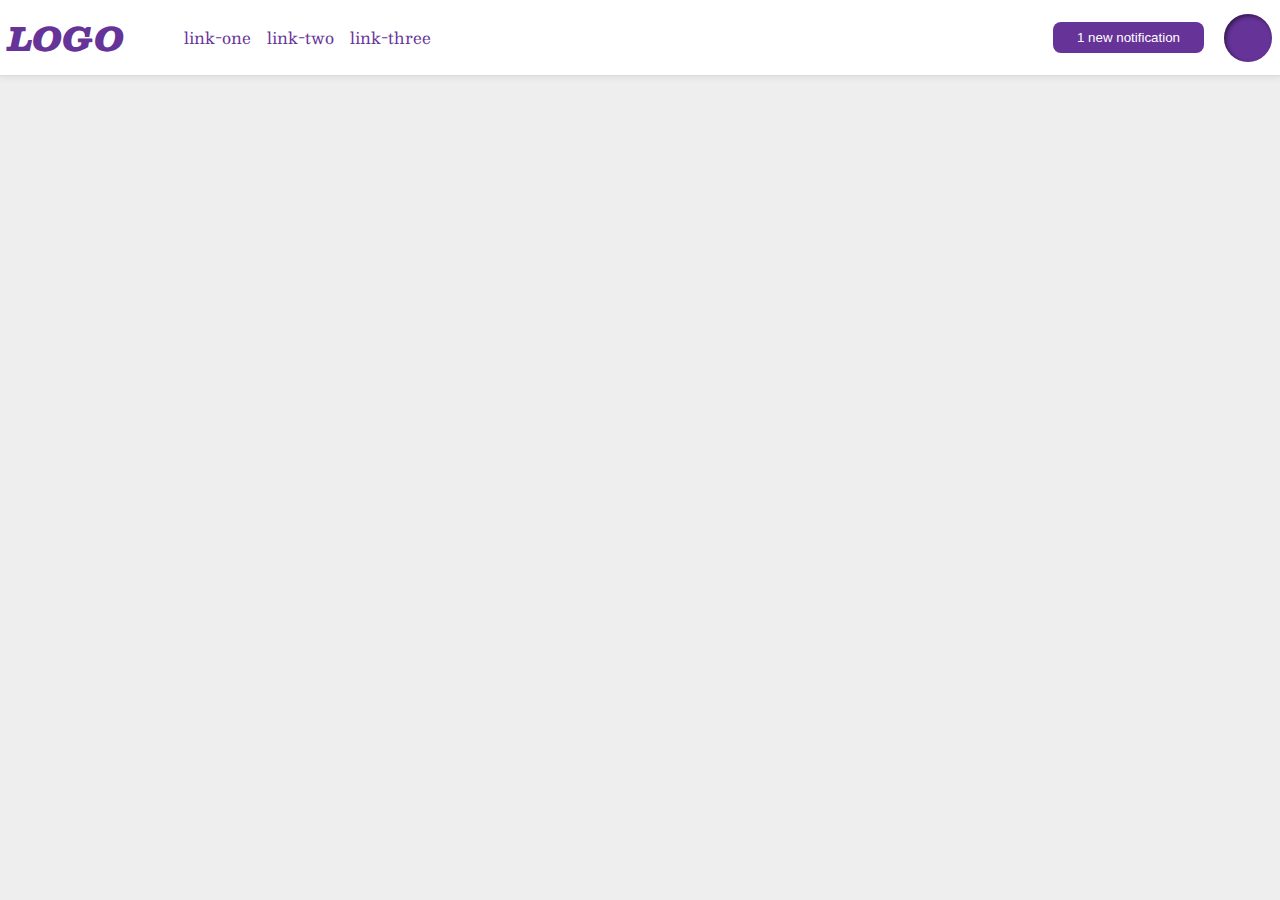
<file: flex/03-flex-header-2/index.html>
<!DOCTYPE html>
<html lang="en">
  <head>
    <meta charset="UTF-8" />
    <meta http-equiv="X-UA-Compatible" content="IE=edge" />
    <meta name="viewport" content="width=device-width, initial-scale=1.0" />
    <title>Flex Header 2</title>
    <link rel="stylesheet" href="style.css" />
  </head>
  <body>
    <div class="header">
      <div class="right">
        <div class="logo">LOGO</div>
        <ul class="links">
          <li><a href="google.com">link-one</a></li>
          <li><a href="google.com">link-two</a></li>
          <li><a href="google.com">link-three</a></li>
        </ul>
      </div>
      <div class="left">
        <button class="notifications">1 new notification</button>
        <div class="profile-image"></div>
      </div>
    </div>
  </body>
</html>
</file>
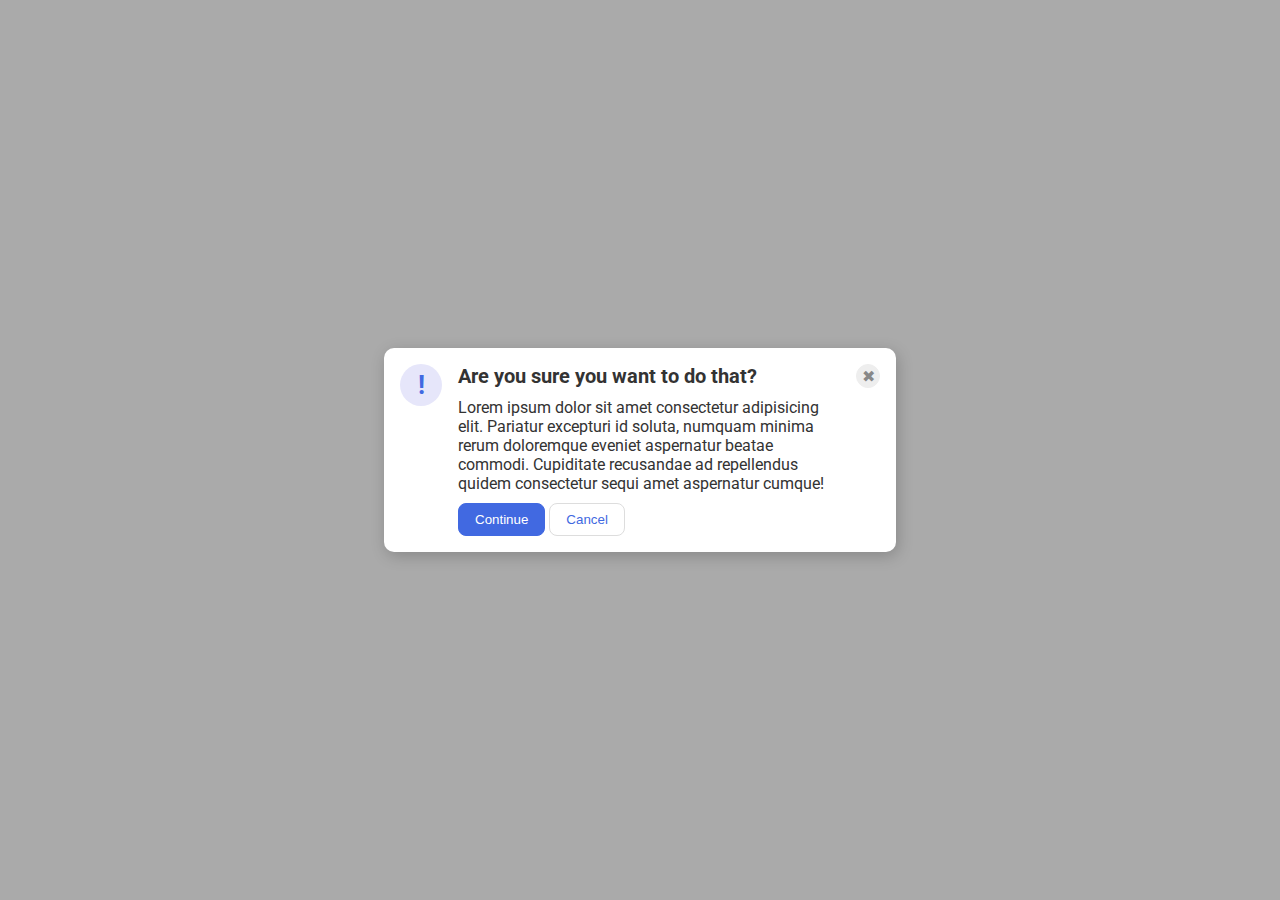
<file: flex/05-flex-modal/index.html>
<!DOCTYPE html>
<html lang="en">
  <head>
    <meta charset="UTF-8" />
    <meta http-equiv="X-UA-Compatible" content="IE=edge" />
    <meta name="viewport" content="width=device-width, initial-scale=1.0" />
    <link rel="stylesheet" href="style.css" />
    <title>Modal</title>
  </head>
  <body>
    <div class="modal">
      <div class="icon">!</div>
      <div class="center">
        <div class="header">Are you sure you want to do that?</div>

        <div class="text">
          Lorem ipsum dolor sit amet consectetur adipisicing elit. Pariatur
          excepturi id soluta, numquam minima rerum doloremque eveniet
          aspernatur beatae commodi. Cupiditate recusandae ad repellendus quidem
          consectetur sequi amet aspernatur cumque!
        </div>
        <button class="continue">Continue</button>
        <button class="cancel">Cancel</button>
      </div>

      <button class="close-button">✖</button>
    </div>
  </body>
</html>
</file>
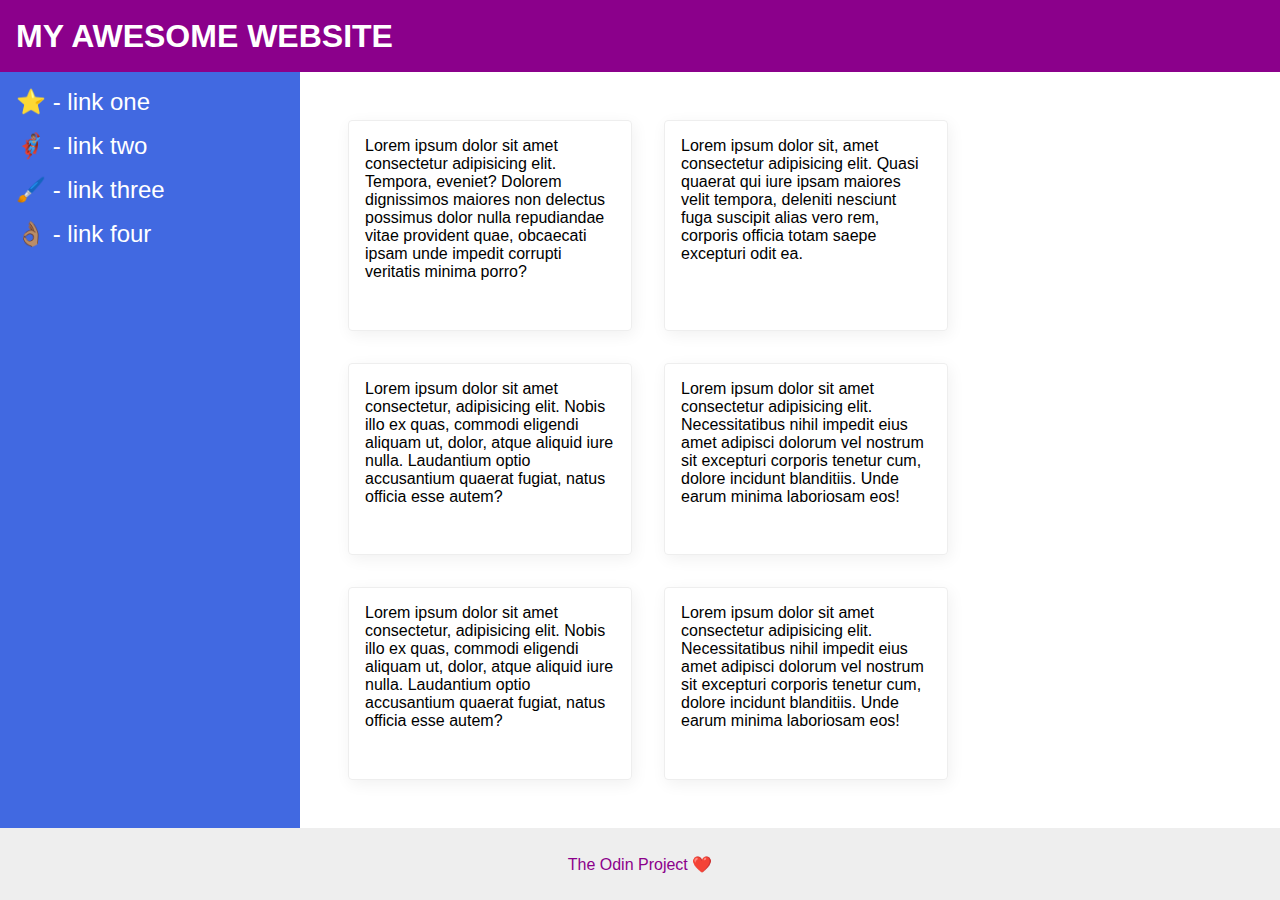
<file: flex/07-flex-layout-2/index.html>
<!DOCTYPE html>
<html lang="en">
  <head>
    <meta charset="UTF-8" />
    <meta http-equiv="X-UA-Compatible" content="IE=edge" />
    <meta name="viewport" content="width=device-width, initial-scale=1.0" />
    <title>The Holy Grail</title>
    <link rel="stylesheet" href="style.css" />
  </head>
  <body>
    <div class="header">MY AWESOME WEBSITE</div>

    <div class="main">
      <div class="sidebar">
        <ul>
          <li><a href="#">⭐ - link one</a></li>
          <li><a href="#">🦸🏽‍♂️ - link two</a></li>
          <li><a href="#">🖌️ - link three</a></li>
          <li><a href="#">👌🏽 - link four</a></li>
        </ul>
      </div>
      <div class="card-container">
        <div class="card">
          Lorem ipsum dolor sit amet consectetur adipisicing elit. Tempora,
          eveniet? Dolorem dignissimos maiores non delectus possimus dolor nulla
          repudiandae vitae provident quae, obcaecati ipsam unde impedit
          corrupti veritatis minima porro?
        </div>
        <div class="card">
          Lorem ipsum dolor sit, amet consectetur adipisicing elit. Quasi
          quaerat qui iure ipsam maiores velit tempora, deleniti nesciunt fuga
          suscipit alias vero rem, corporis officia totam saepe excepturi odit
          ea.
        </div>
        <div class="card">
          Lorem ipsum dolor sit amet consectetur, adipisicing elit. Nobis illo
          ex quas, commodi eligendi aliquam ut, dolor, atque aliquid iure nulla.
          Laudantium optio accusantium quaerat fugiat, natus officia esse autem?
        </div>
        <div class="card">
          Lorem ipsum dolor sit amet consectetur adipisicing elit.
          Necessitatibus nihil impedit eius amet adipisci dolorum vel nostrum
          sit excepturi corporis tenetur cum, dolore incidunt blanditiis. Unde
          earum minima laboriosam eos!
        </div>
        <div class="card">
          Lorem ipsum dolor sit amet consectetur, adipisicing elit. Nobis illo
          ex quas, commodi eligendi aliquam ut, dolor, atque aliquid iure nulla.
          Laudantium optio accusantium quaerat fugiat, natus officia esse autem?
        </div>
        <div class="card">
          Lorem ipsum dolor sit amet consectetur adipisicing elit.
          Necessitatibus nihil impedit eius amet adipisci dolorum vel nostrum
          sit excepturi corporis tenetur cum, dolore incidunt blanditiis. Unde
          earum minima laboriosam eos!
        </div>
      </div>
    </div>

    <div class="footer">The Odin Project ❤️</div>
  </body>
</html>
</file>
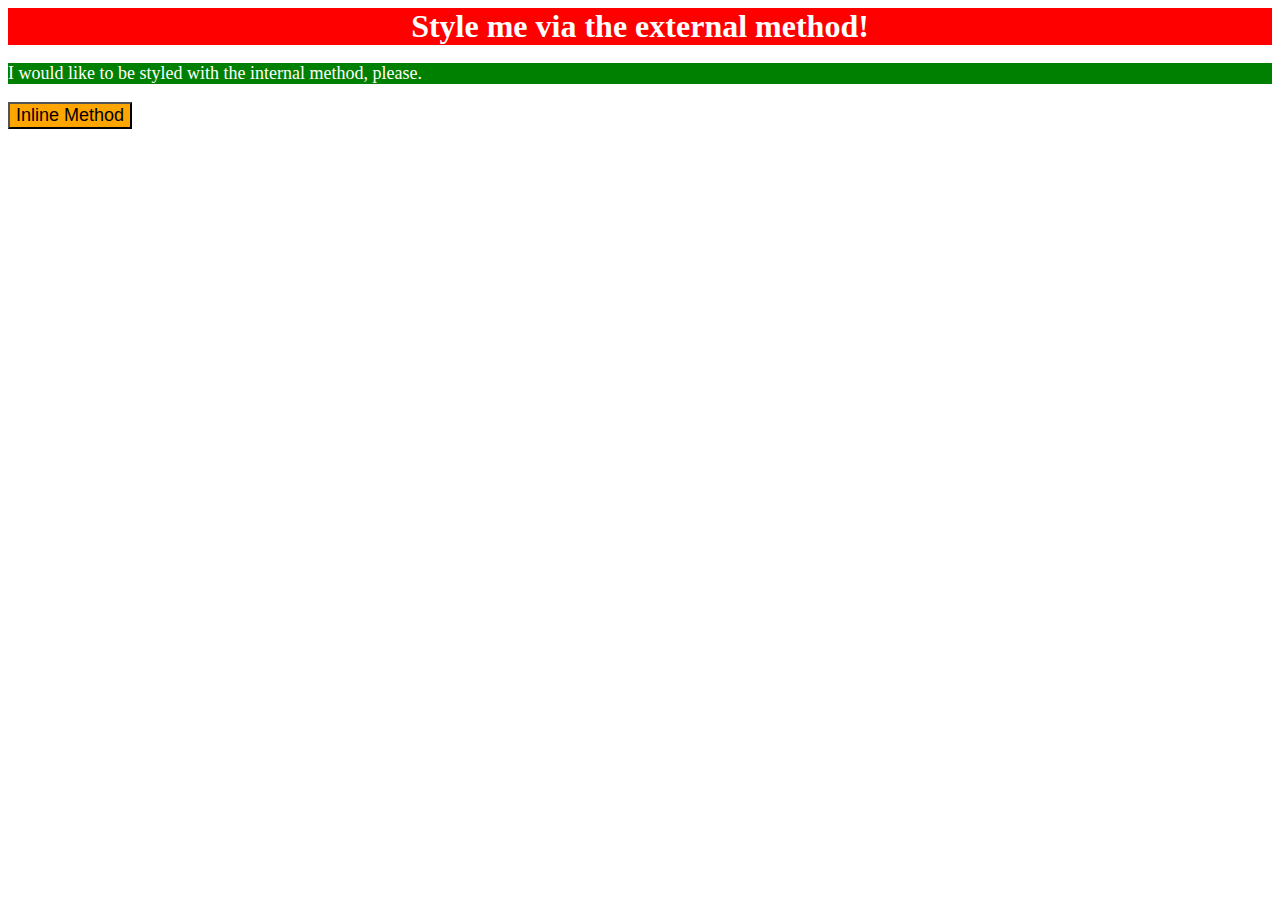
<file: foundations/01-css-methods/index.html>
<!DOCTYPE html>
<html lang="en">
  <head>
    <meta charset="UTF-8" />
    <meta http-equiv="X-UA-Compatible" content="IE=edge" />
    <meta name="viewport" content="width=device-width, initial-scale=1.0" />
    <link rel="stylesheet" href="styles.css" />
    <title>Methods for Adding CSS</title>
    <style>
      p {
        background-color: green;
        color: white;
        font-size: 18px;
      }
    </style>
  </head>
  <body>
    <div>Style me via the external method!</div>
    <p>I would like to be styled with the internal method, please.</p>
    <button style="background-color: orange; font-size: 18px">
      Inline Method
    </button>
  </body>
</html>
</file>
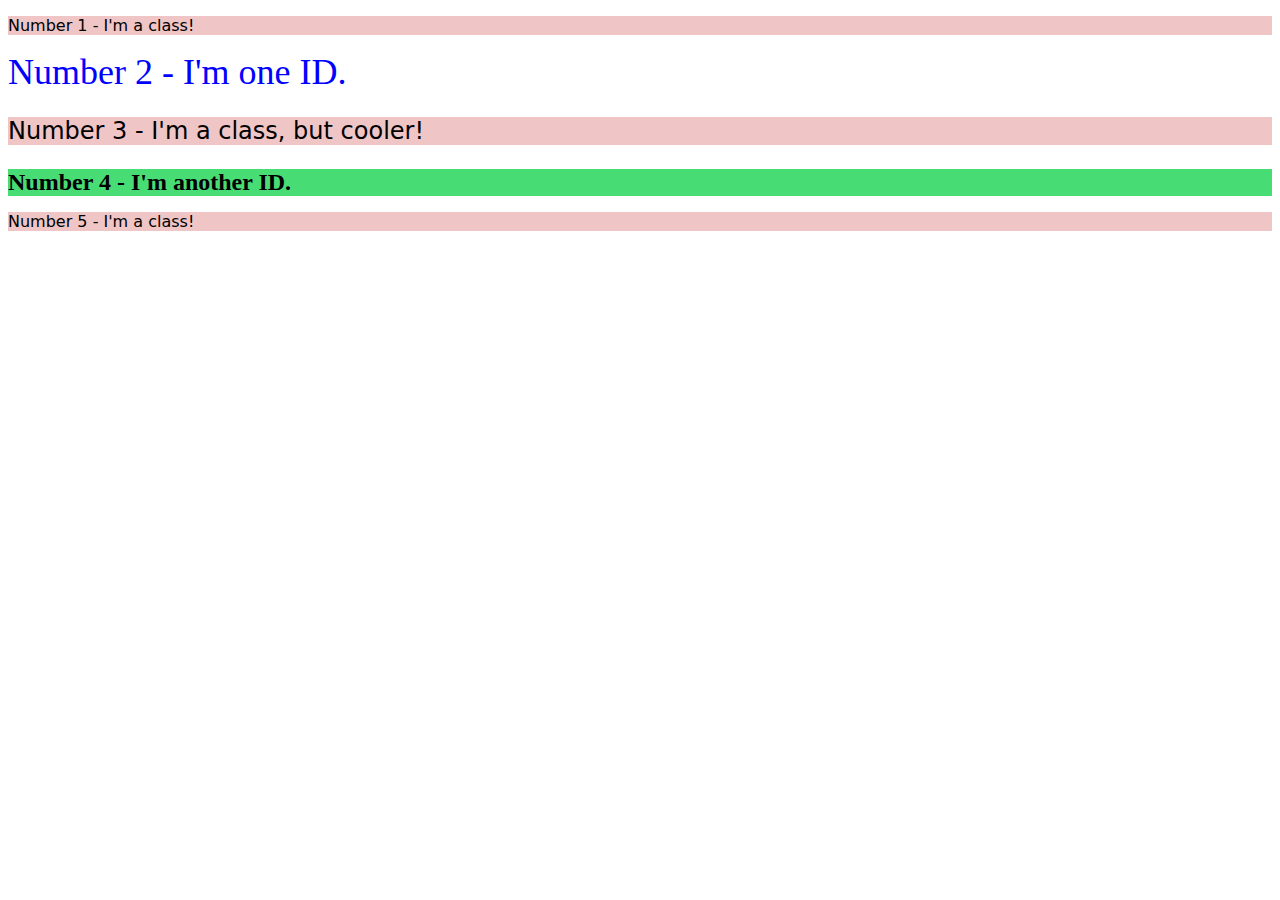
<file: foundations/02-class-id-selectors/index.html>
<!DOCTYPE html>
<html lang="en">
  <head>
    <meta charset="UTF-8" />
    <meta http-equiv="X-UA-Compatible" content="IE=edge" />
    <meta name="viewport" content="width=device-width, initial-scale=1.0" />
    <title>Class and ID Selectors</title>
    <link rel="stylesheet" href="style.css" />
  </head>
  <body>
    <p class="one">Number 1 - I'm a class!</p>
    <div id="two">Number 2 - I'm one ID.</div>
    <p class="three">Number 3 - I'm a class, but cooler!</p>
    <div id="four">Number 4 - I'm another ID.</div>
    <p class="five">Number 5 - I'm a class!</p>
  </body>
</html>
</file>
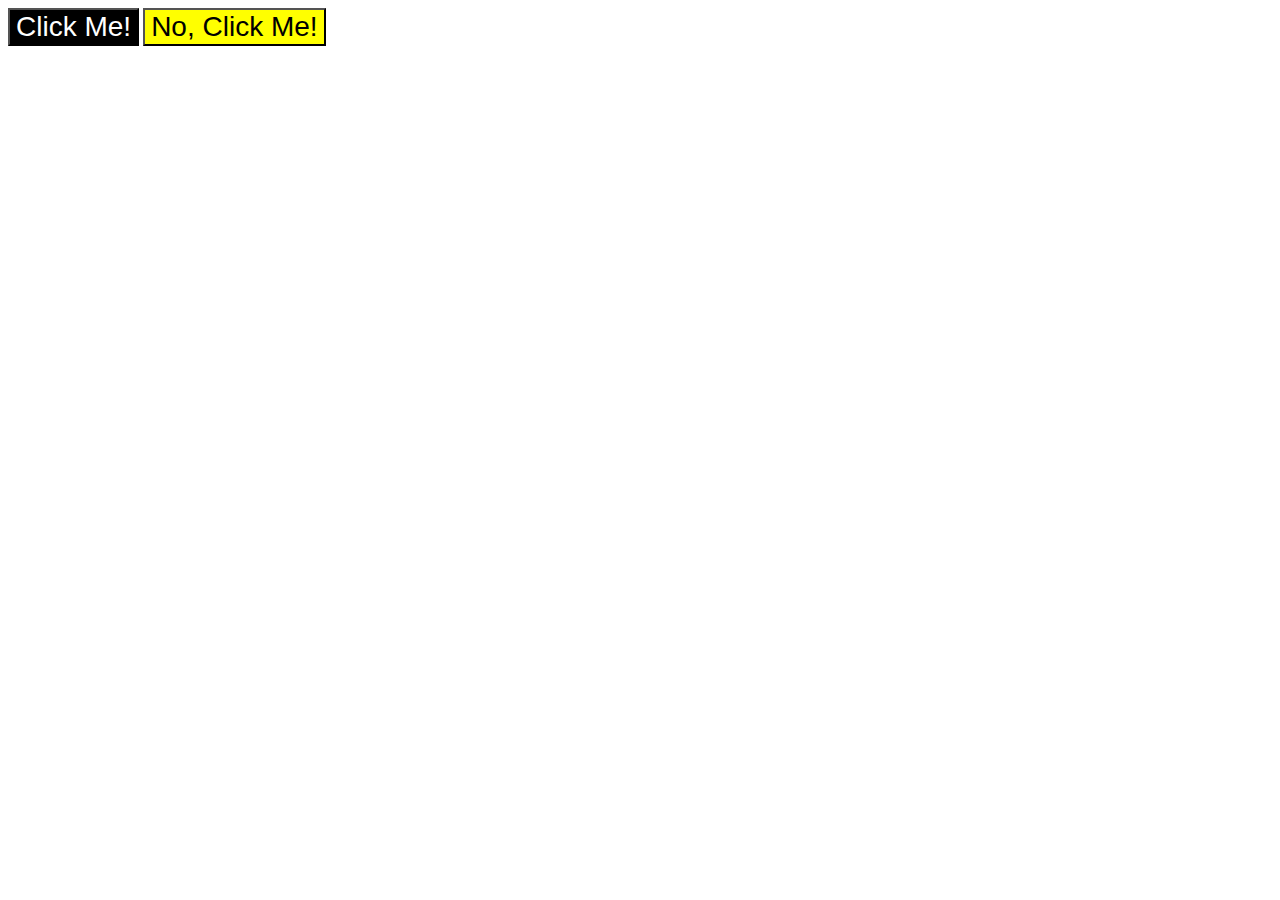
<file: foundations/03-grouping-selectors/index.html>
<!DOCTYPE html>
<html lang="en">
  <head>
    <meta charset="UTF-8" />
    <meta http-equiv="X-UA-Compatible" content="IE=edge" />
    <meta name="viewport" content="width=device-width, initial-scale=1.0" />
    <title>Grouping Selectors</title>
    <link rel="stylesheet" href="style.css" />
  </head>
  <body>
    <button class="click">Click Me!</button>
    <button class="no-click">No, Click Me!</button>
  </body>
</html>
</file>
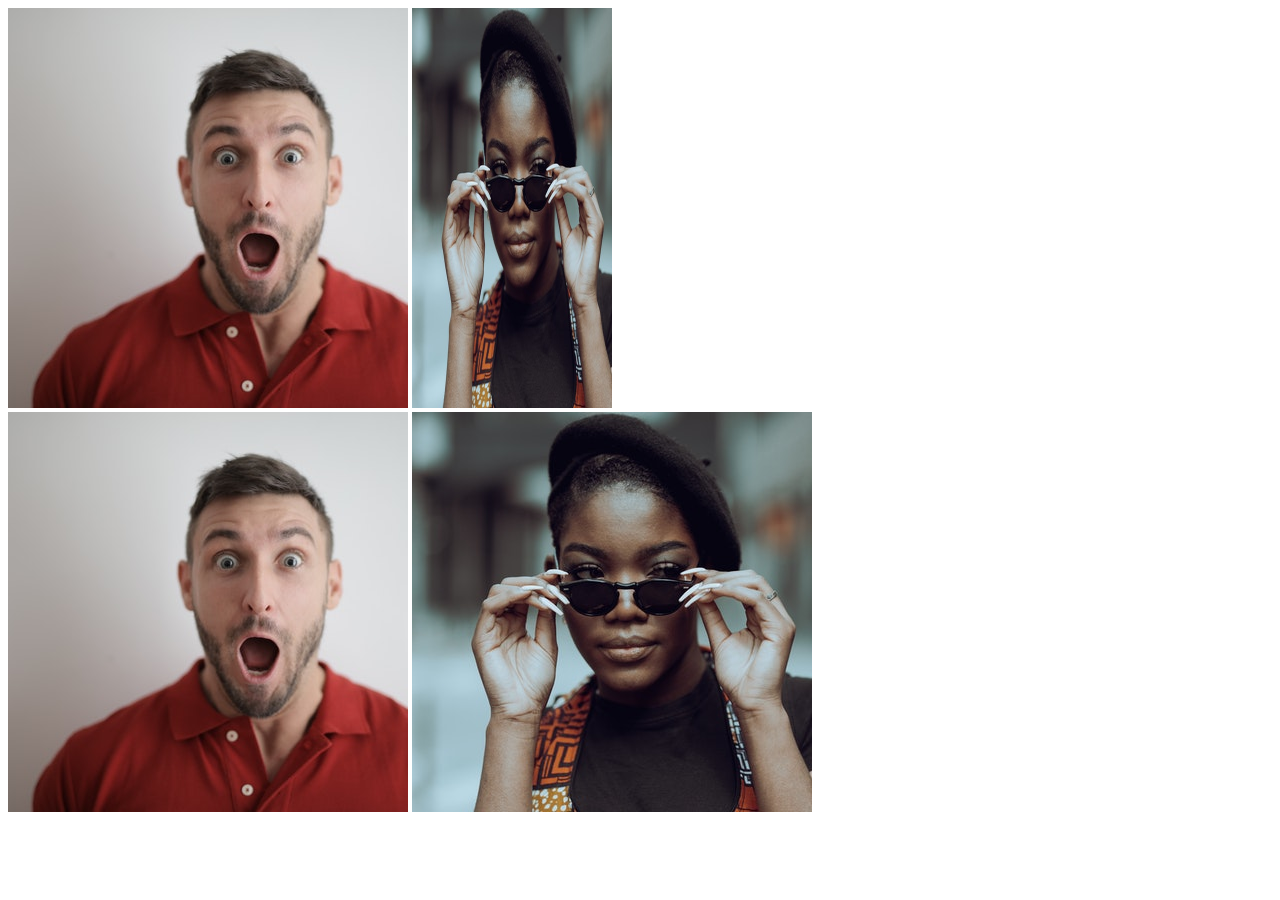
<file: foundations/04-chaining-selectors/index.html>
<!DOCTYPE html>
<html lang="en">
  <head>
    <meta charset="UTF-8" />
    <meta http-equiv="X-UA-Compatible" content="IE=edge" />
    <meta name="viewport" content="width=device-width, initial-scale=1.0" />
    <title>Chaining Selectors</title>
    <link rel="stylesheet" href="style.css" />
  </head>
  <body>
    <!-- Check image source path. Review Foundations lesson - Links and Images -->
    <!-- Use the classes BELOW this line -->
    <div>
      <img
        class="avatar proportioned"
        src="images/pexels-andrea-piacquadio-3777931.jpg"
        alt="Woman with glasses"
      />
      <img
        class="avatar distorted"
        src="images/pexels-katho-mutodo-8434791.jpg"
        alt="Man with surprised expression"
      />
    </div>
    <!-- Use the classes ABOVE this line -->
    <div>
      <img
        class="original proportioned"
        src="images/pexels-andrea-piacquadio-3777931.jpg"
        alt="Woman with glasses"
      />
      <img
        class="original distorted"
        src="images/pexels-katho-mutodo-8434791.jpg"
        alt="Man with surprised expression"
      />
    </div>
  </body>
</html>
</file>
<file: flex/03-flex-header-2/style.css>
/* this is some magical font-importing.  
you'll learn about it later. */
@import url("https://fonts.googleapis.com/css2?family=Besley:ital,wght@0,400;1,900&display=swap");

body {
  margin: 0;
  background: #eee;
  font-family: Besley, serif;
}

.header {
  background: white;
  border-bottom: 1px solid #ddd;
  box-shadow: 0 0 8px rgba(0, 0, 0, 0.1);
  display: flex;
  justify-content: space-between;
  padding: 8px;
}

.profile-image {
  background: rebeccapurple;
  box-shadow: inset 2px 2px 4px rgba(0, 0, 0, 0.5);
  border-radius: 50%;
  width: 48px;
  height: 48px;
}

.logo {
  color: rebeccapurple;
  font-size: 32px;
  font-weight: 900;
  font-style: italic;
}

button {
  border: none;
  border-radius: 8px;
  background: rebeccapurple;
  color: white;
  padding: 8px 24px;
}

a {
  /* this removes the line under our links */
  text-decoration: none;
  color: rebeccapurple;
}

ul {
  list-style-type: none;
  display: flex;
  gap: 16px;
}

.left,
.right {
  display: flex;
  align-items: center;
  gap: 20px;
}
</file>
<file: flex/05-flex-modal/style.css>
@import url("https://fonts.googleapis.com/css2?family=Roboto:wght@400;700&display=swap");

html,
body {
  height: 100%;
}

body {
  font-family: Roboto, sans-serif;
  margin: 0;
  background: #aaa;
  color: #333;
  /* I'll give you this one for free lol */
  display: flex;
  align-items: center;
  justify-content: center;
}

.modal {
  background: white;
  width: 480px;
  border-radius: 10px;
  box-shadow: 2px 4px 16px rgba(0, 0, 0, 0.2);
  display: flex;
  gap: 16px;
  padding: 16px;
}

.header {
  font-weight: bold;
  font-size: 20px;
  margin-bottom: 10px;
}

.text {
  margin-bottom: 10px;
}

.icon {
  color: royalblue;
  font-size: 26px;
  font-weight: 700;
  background: lavender;
  width: 42px;
  height: 42px;
  border-radius: 50%;
  display: flex;
  align-items: center;
  justify-content: center;
  flex-shrink: 0;
}

.close-button {
  background: #eee;
  border-radius: 50%;
  color: #888;
  font-weight: 400;
  font-size: 16px;
  height: 24px;
  width: 24px;
  display: flex;
  align-items: center;
  justify-content: center;
  border: 1px solid #eee;
  padding: 0;
  flex-shrink: 0;
}

button {
  cursor: pointer;
  padding: 8px 16px;
  border-radius: 8px;
}

button.continue {
  background: royalblue;
  border: 1px solid royalblue;
  color: white;
}

button.cancel {
  background: white;
  border: 1px solid #ddd;
  color: royalblue;
}
</file>
<file: flex/07-flex-layout-2/style.css>
body {
  font-family: -apple-system, BlinkMacSystemFont, "Segoe UI", Roboto, Oxygen,
    Ubuntu, Cantarell, "Open Sans", "Helvetica Neue", sans-serif;
  margin: 0;
  min-height: 100vh;
  display: flex;
  flex-direction: column;
  justify-content: space-between;
}

.header {
  height: 72px;
  background: darkmagenta;
  color: white;
  display: flex;
  align-items: center;
  padding: 0 16px;
  font-size: 32px;
  font-weight: 900;
}

.main {
  flex: 1;
  display: flex;
}

.footer {
  height: 72px;
  background: #eee;
  color: darkmagenta;
  display: flex;
  align-items: center;
  justify-content: center;
}

.sidebar {
  width: 300px;
  background: royalblue;
  box-sizing: border-box;
  flex-shrink: 0;
  padding: 16px;
}

.card-container {
  padding: 32px;
  display: flex;
  flex-wrap: wrap;
}

.card {
  border: 1px solid #eee;
  box-shadow: 2px 4px 16px rgba(0, 0, 0, 0.06);
  border-radius: 4px;
  padding: 16px;
  margin: 16px;
  width: 250px;
}

ul {
  list-style-type: none;
  margin: 0;
  padding: 0;
}

li {
  margin-bottom: 16px;
}

a {
  color: white;
  text-decoration: none;
  font-size: 24px;
}
</file>
<file: foundations/01-css-methods/styles.css>
div {
  background-color: red;
  color: white;
  font-size: 32px;
  font-weight: bold;
  text-align: center;
}
</file>
<file: foundations/02-class-id-selectors/style.css>
.one,
.three,
.five {
  background-color: rgb(240, 197, 197);
  font-family: "Verdana", "DejaVu Sans", sans-serif;
}

#two {
  color: blue;
  font-size: 36px;
}

.three {
  font-size: 24px;
}

#four {
  background-color: rgb(72, 221, 116);
  font-size: 24px;
  font-weight: bold;
}
</file>
<file: foundations/03-grouping-selectors/style.css>
/*alternative*/
.click,.no-click{
font-size: 28px;
  font-family: "Helvetica", "Times New Roman" sans-serif;
}


.click {
  background-color: black;
  color: white;
}

.no-click {
  background-color: yellow;
}

/*.font {
  font-size: 28px;
  font-family: "Helvetica", "Times New Roman" sans-serif;
}*
</file>
<file: foundations/04-chaining-selectors/style.css>
/* Add CSS Styling */

.avatar.propotioned {
  width: 300px;
  height: auto;
}

.avatar.distorted {
  width: 200px;
  height: 400px;
}
</file>
